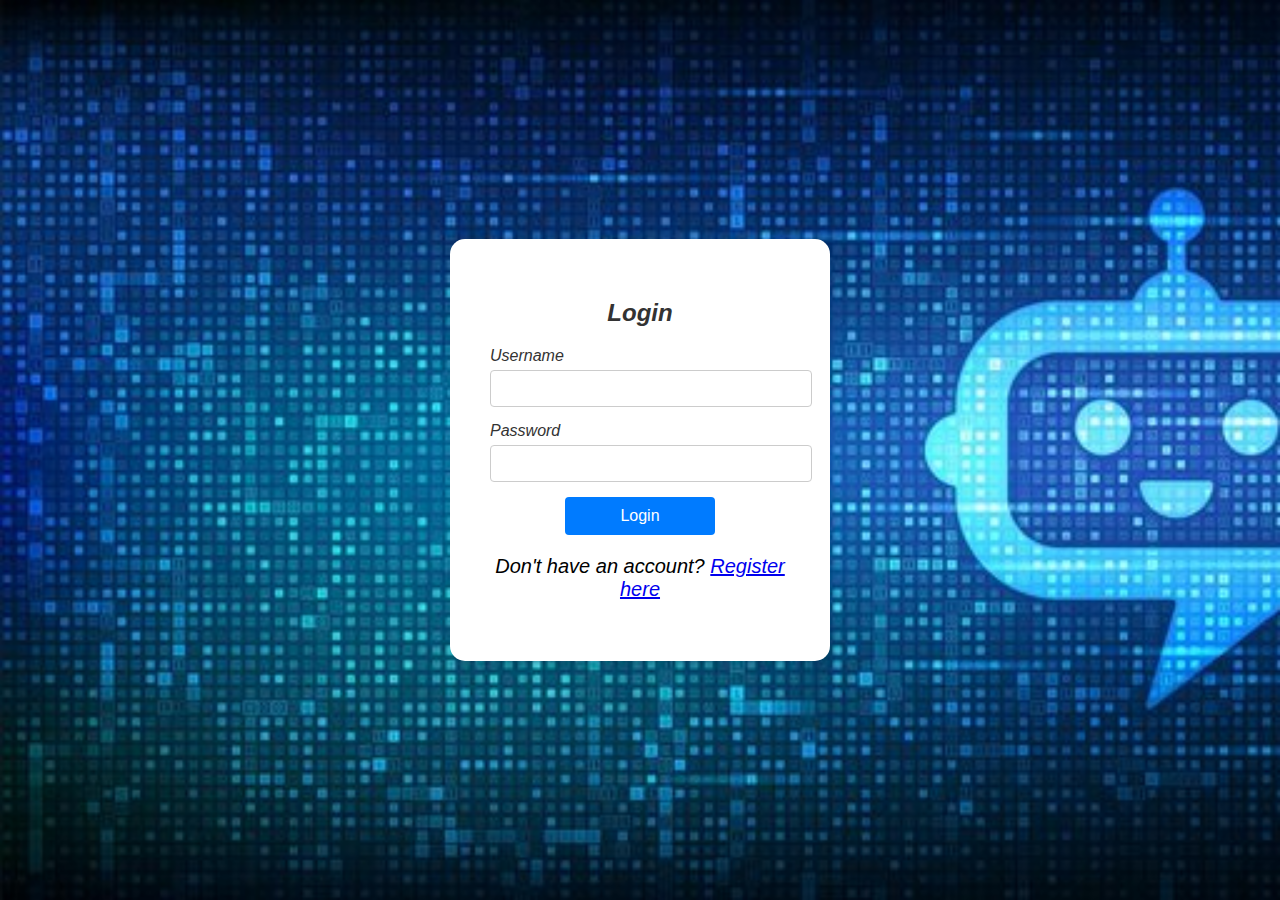
<file: index.html>
<!DOCTYPE html>
<html lang="en">
<head>
    <meta charset="UTF-8">
    <meta name="viewport" content="width=device-width, initial-scale=1.0">
    <title>Login Page</title>
    <link rel="stylesheet" href="styles.css">
</head>
<body>
    <div class="form-container">
        <h2>Login</h2>
        <form id="loginForm">
            <div class="input-group">
                <label for="login-username">Username</label>
                <input type="text" id="login-username" name="username" required>
            </div>
            <div class="input-group">
                <label for="login-password">Password</label>
                <input type="password" id="login-password"  name="password" required>
            </div>
            <button type="submit">Login</button>
        </form>
        <div id="login-message"></div>
        <p style="font-size: 20px;">Don't have an account? <a href="register.html">Register here</a></p>
    </div>
    <script src="login.js"></script>
</body>
</html>
</file>
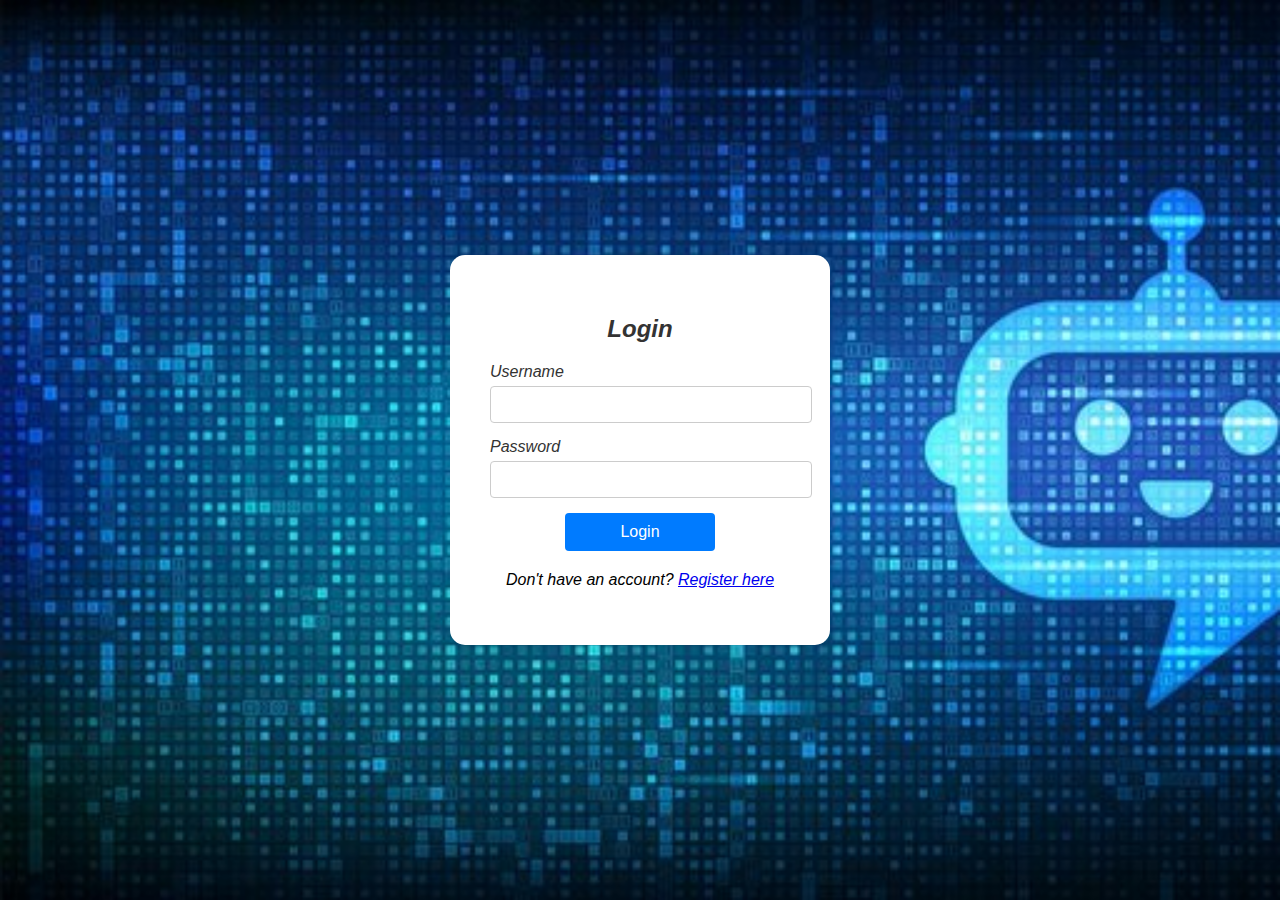
<file: login.html>
<!DOCTYPE html>
<html lang="en">
<head>
    <meta charset="UTF-8">
    <meta name="viewport" content="width=device-width, initial-scale=1.0">
    <title>Login Page</title>
    <link rel="stylesheet" href="styles.css">
</head>
<body>
    <div class="form-container">
        <h2>Login</h2>
        <form id="loginForm">
            <div class="input-group">
                <label for="login-username">Username</label>
                <input type="text" id="login-username" name="username" required>
            </div>
            <div class="input-group">
                <label for="login-password">Password</label>
                <input type="password" id="login-password" name="password" required>
            </div>
            <button type="submit">Login</button>
        </form>
        <div id="login-message"></div>
        <p>Don't have an account? <a href="register.html">Register here</a></p>
    </div>
    <script src="login.js"></script>
</body>
</html>
</file>
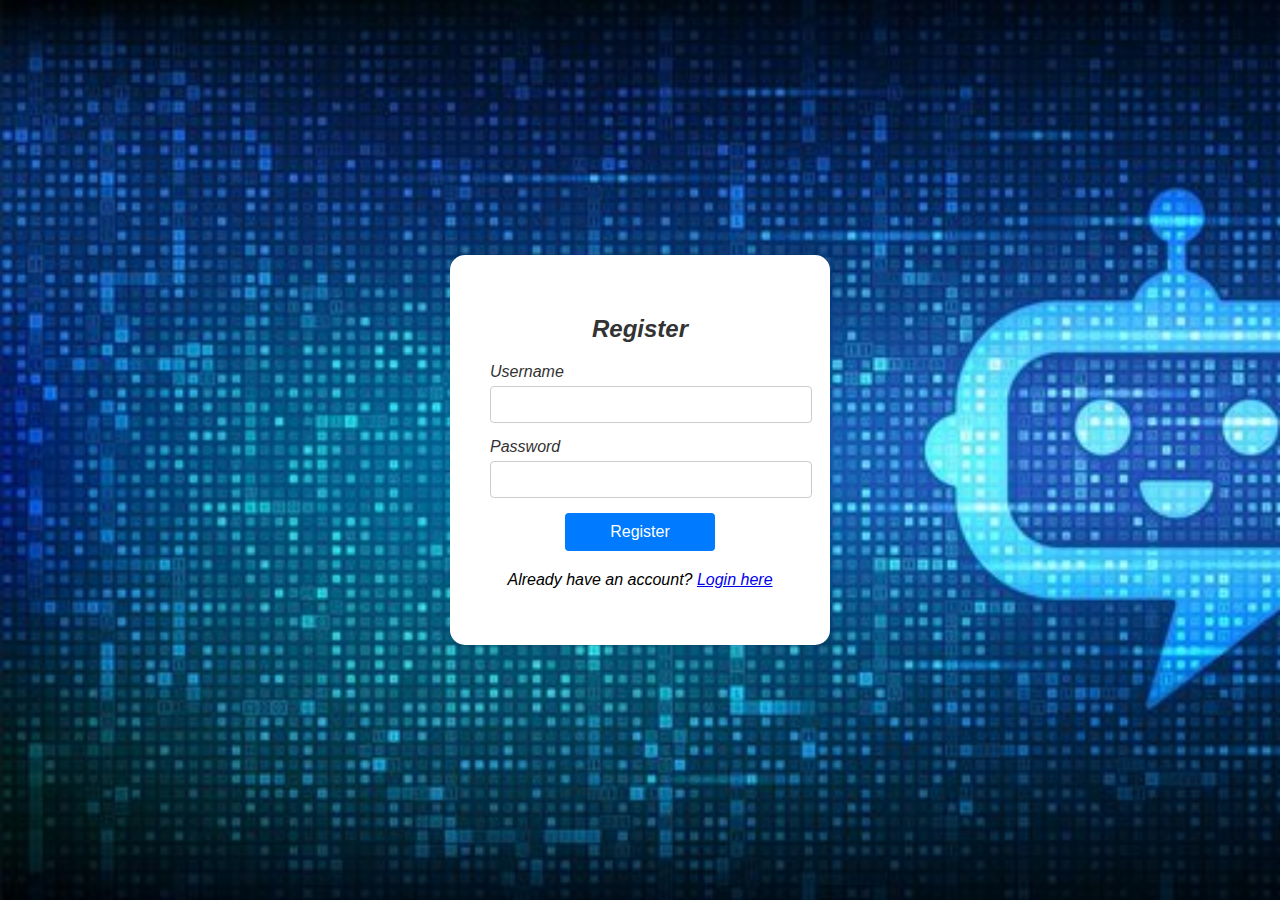
<file: register.html>
<!DOCTYPE html>
<html lang="en">
<head>
    <meta charset="UTF-8">
    <meta name="viewport" content="width=device-width, initial-scale=1.0">
    <title>Register Page</title>
    <link rel="stylesheet" href="styles.css">
</head>
<body>
    <div class="form-container">
        <h2>Register</h2>
        <form id="registerForm">
            <div class="input-group">
                <label for="register-username">Username</label>
                <input type="text" id="register-username" name="username" required>
            </div>
            <div class="input-group">
                <label for="register-password">Password</label>
                <input type="password" id="register-password" name="password" required>
            </div>
            <button type="submit">Register</button>
        </form>
        <div id="register-message"></div>
        <p>Already have an account? <a href="login.html">Login here</a></p>
    </div>
    <script src="register.js"></script>
</body>
</html>
</file>
<file: styles.css>
body {
    font-family: Arial, sans-serif;
    background-color:lavender;
    background-image: url('bg.jpg');
    background-repeat: no-repeat;
    background-size: cover ;
    /* mix-blend-mode: darken; */
    display: flex;
    justify-content: center;
    align-items: center;
    height: 100vh;
    margin: 0;
}

.form-container {
    background-color:white;
    font-size: medium;
    font-style: italic;
    padding: 40px;
    border-radius: 15px;
    box-shadow: 0 2px 10px rgba(0, 0, 0, 0.1);
    width: 300px;
    text-align: center;
    /* margin-right: 500px; */
    -webkit-border-radius: 15px;
    -moz-border-radius: 15px;
    -ms-border-radius: 15px;
    -o-border-radius: 15px;
}

.form-container h2 {
    margin-bottom: 20px;
    color: #333;
}

.input-group {
    margin-bottom: 15px;
    text-align: left;
}

.input-group label {
    display: block;
    margin-bottom: 5px;
    color: #333;
}

.input-group input {
    width: 100%;
    padding: 10px;
    border: 1px solid #ccc;
    border-radius: 4px;
}

button {
    width: 50%;
    padding: 10px;
    background-color: #007bff;
    color: #fff;
    border: none;
    border-radius: 4px;
    cursor: pointer;
    font-size: 16px;
}

button:hover {
    background-color: #0056b3;
}

#login-message, #register-message {
    margin-top: 20px;
    color: red;
}
</file>
